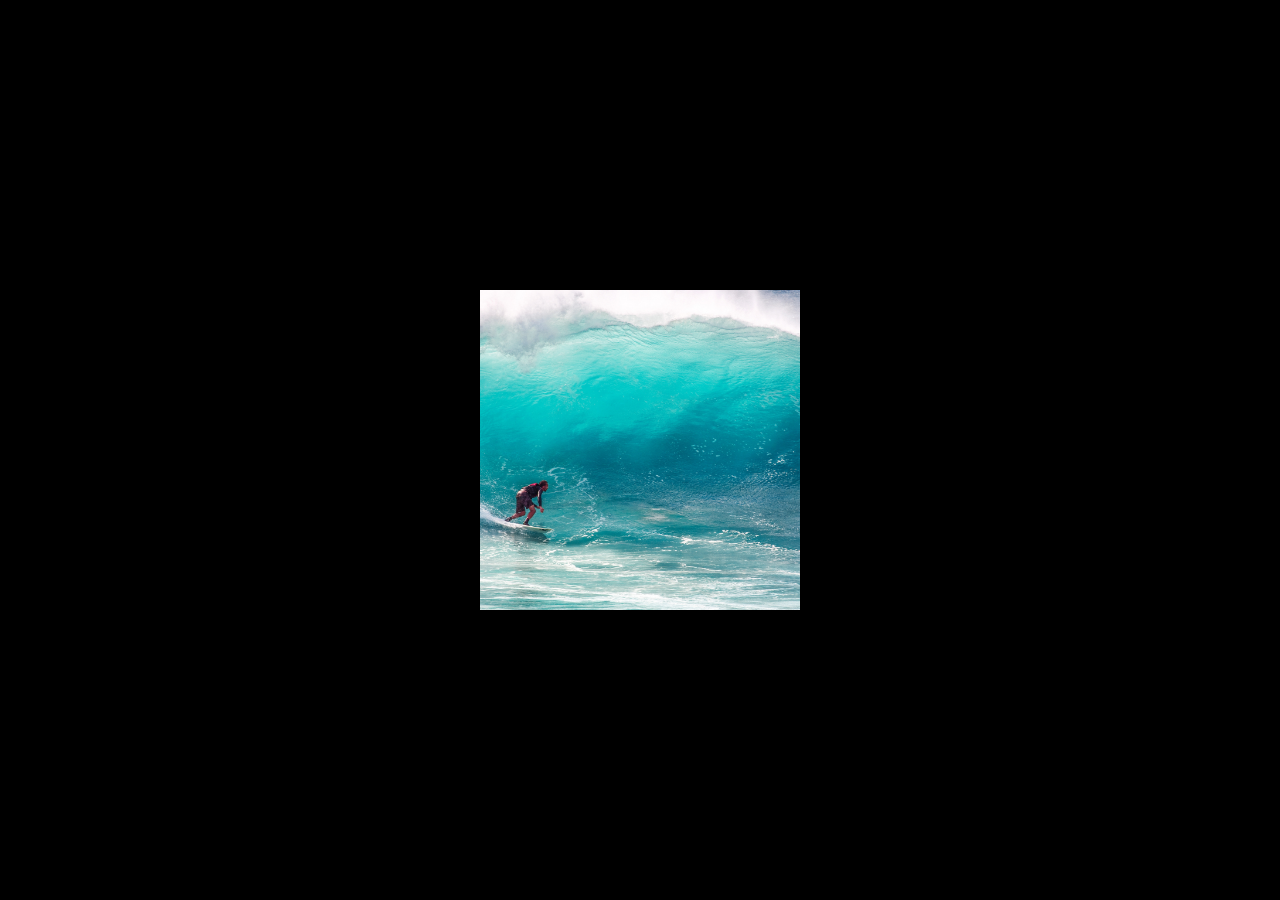
<file: card.html>
<!DOCTYPE html>
<html>
<head>
	<title></title>
	<style type="text/css">
		*{
			margin:0;
			border:0;
			box-sizing: border-box;
		}
		body{
			display: flex;
			justify-content: center;
			align-items: center;
			min-height: 100vh;
			width: 100%;
			background-color:black;
		}
		.container{
			display: flex;
			justify-content: center;
			align-items: center;
			/*transform-style: preserve-3d;*/
			width: 1000px;
		}
		.card{
			position: relative;
			width: 320px;
			height: 320px;
			margin: 20px;
			transform-style: preserve-3d;
			perspective: 1000px;
		}
		.box{
			position: absolute;
			left: 0;
			top: 0;
			width: 100%;
			height: 100%;
			transform-style: preserve-3d;
			transition: 1s ease;
		}
		.card:hover .box{
			transform: rotateY(180deg);
		}
		.imgbox{
			position: absolute;
			left: 0;
			top: 0;
			width: 100%;
			height: 100%;
		}
		img{
			position: absolute;
			left: 0;
			top: 0;
			width: 100%;
			height: 100%;
			object-fit: cover;
		}
		.content{
			position: absolute;
			left: 0;
			top: 0;
			width: 100%;
			height: 100%;
			background:#333;
			backface-visibility: hidden;
			display: flex;
			justify-content: center;
			align-items: center;
			transform-style: preserve-3d;
			transform: rotateY(180deg);
		}
		.content div{
			padding: 20px;
			transform-style: preserve-3d;
			background:linear-gradient(45deg,#fe0061,#ffeb3b);
			transform: translateZ(100px);

		}
		.content div h4{
			color: white;
			margin-bottom: 5px;
			font-size: 20px;
			letter-spacing: 3px;
		}
	</style>
</head>
<body>
	<div class="container">
		<div class="card">
			<div class="box">
				<div class="imgbox">
					<img src="img/c1.jpg">
				</div>
				<div class="content">
					<div>
						<h4>Title</h4>
						<p>Lorem ipsum dolor sit amet, consectetur adipisicing elit, sed do eiusmod
						tempor incididunt ut labore et dolore magna aliqua. Ut enim ad minim veniam,
						quis no</p>
					</div>
				</div>
			</div>
		</div>

	</div>
</body>
</html>
</file>
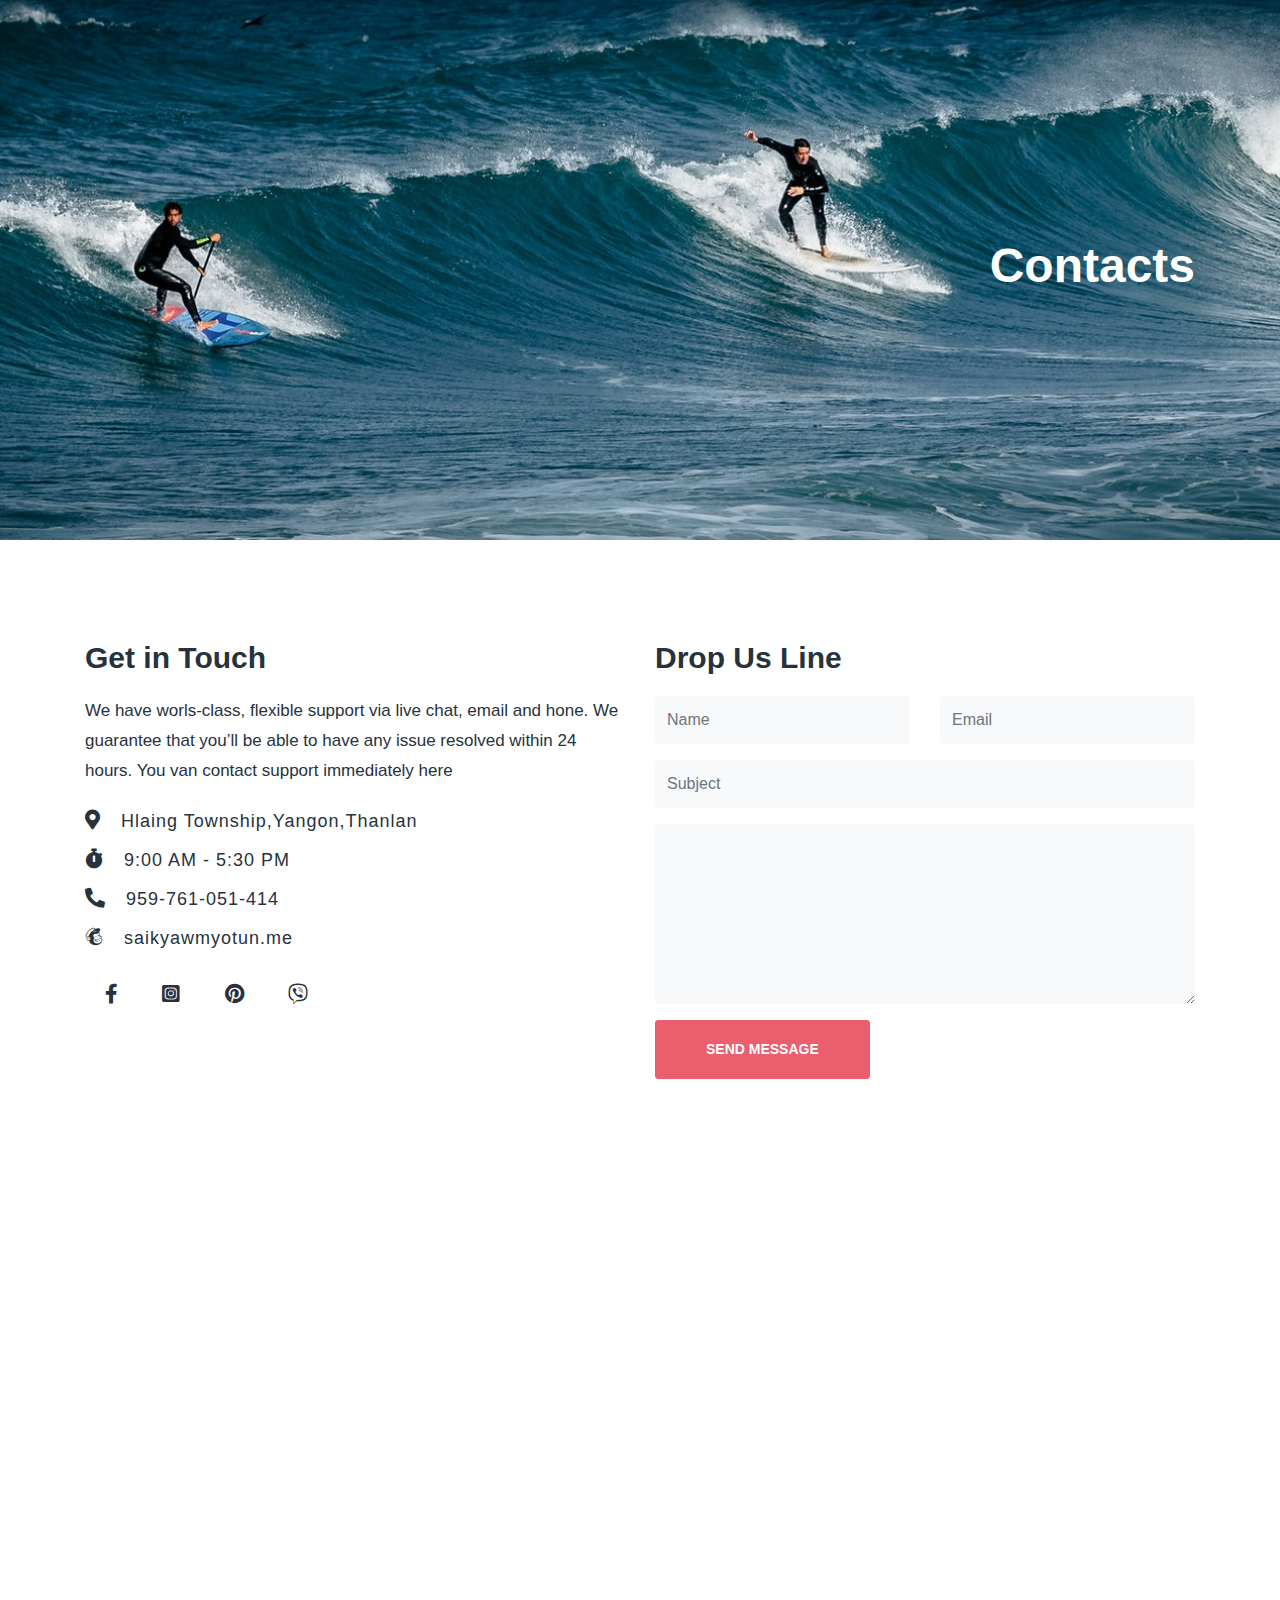
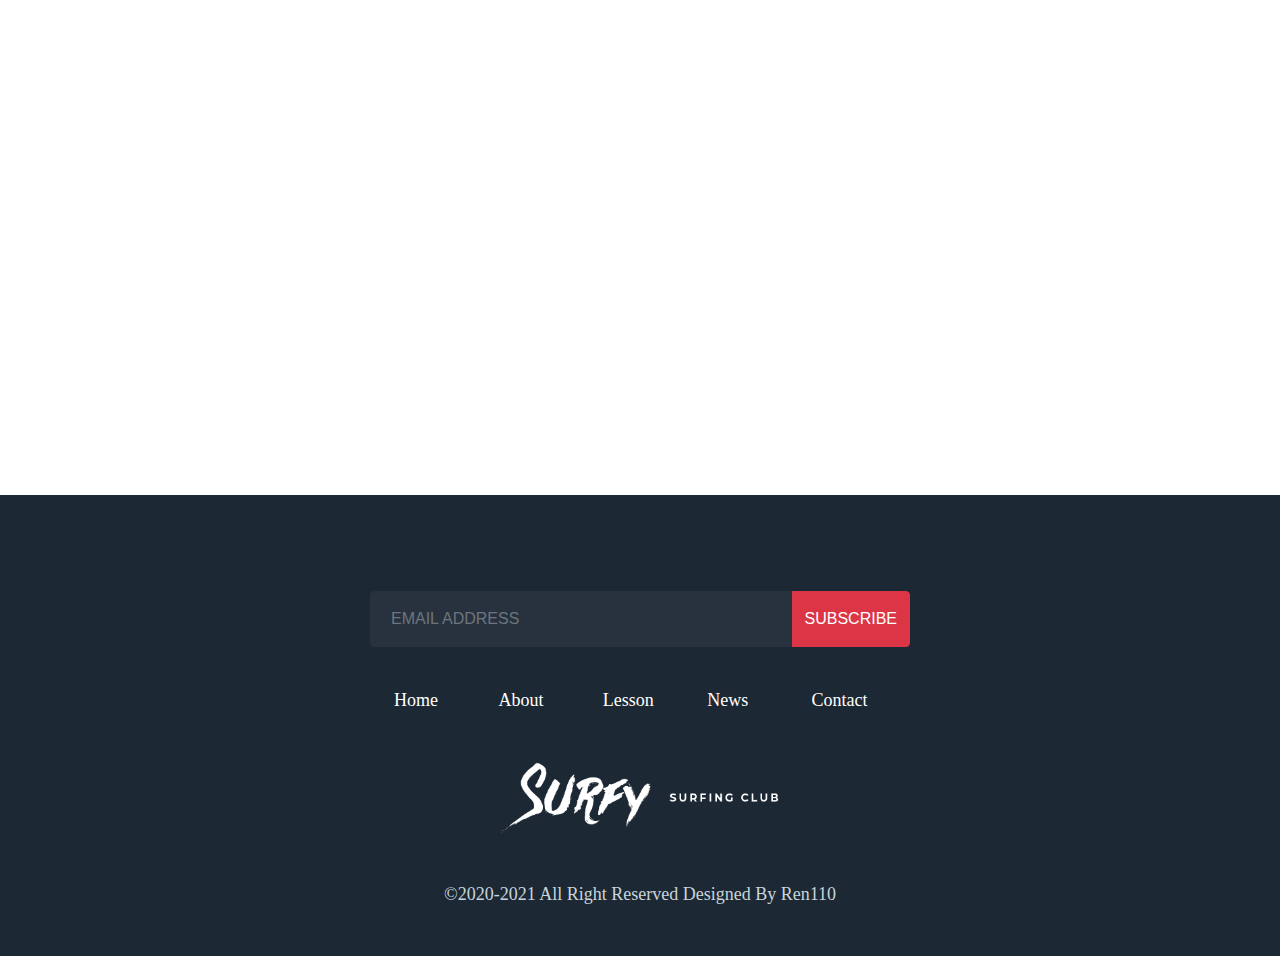
<file: contact.html>
<!DOCTYPE html>
<html>
<head>
	<title>Contact</title>
	<link rel="shortcut icon" type="image/x-icon" href="favicon.ico">
	<!-- font family -->
	<link href="https://fonts.googleapis.com/css2?family=Kaushan+Script&display=swap" rel="stylesheet">
	<!-- end font family -->
	<link rel="stylesheet" type="text/css" href="style.css">
	<link rel="stylesheet" type="text/css" href="fontawesome/css/all.min.css">
	<link rel="stylesheet" type="text/css" href="boot/css/bootstrap.min.css">
	<script type="text/javascript" src="boot/js/jquery.min.js"></script>
	<script type="text/javascript" src="boot/js/bootstrap.bundle.min.js"></script>
	<script type="text/javascript" src="style.js"></script>
</head>
<body>
	<div id="navbar" class="container-fluid p-0 shadow">
	  <div class="container">
			<nav class="navbar navbar-expand-md navbar-light bg-transparent">
			  <a class="navbar-brand" href="index.html"><img src="img/dark_logo.png" class="w-50 h-50"></a>
			  <button class="navbar-toggler" type="button" data-toggle="collapse" data-target="#navbarNav" aria-controls="navbarNav" aria-expanded="false" aria-label="Toggle navigation">
			    <span class="navbar-toggler-icon"></span>
			  </button>
			  <div class="collapse navbar-collapse justify-content-end" id="navbarNav">
			    <ul class="navbar-nav">
			      <li class="nav-item active">
			        <a class="nav-link" href="index.html">Home <span class="sr-only">(current)</span></a>
			      </li>
			      <li class="nav-item">
			        <a class="nav-link" href="about.html">About Us</a>
			      </li>
			      <li class="nav-item">
			        <a class="nav-link" href="service.html">Service</a>
			      </li>
			      <li class="nav-item">
			        <a class="nav-link" href="team.html">Our Team</a>
			      </li>
			      <li class="nav-item">
			        <a class="nav-link" href="new.html">News</a>
			      </li>
			      <li class="nav-item">
			        <a class="nav-link" href="contact.html">Contact</a>
			      </li>

			      
			    </ul>
			  </div>
			</nav>
		</div>
	</div>
	<!-- about home -->
	<div class="container-fluid" id="abouthome" style="background-image: url('img/c6.jpg');">
		<div class="container">
			<div class="text-center text-md-right">
				<h1 class="">Contacts</h1>
			</div>
		</div>
	</div>
	<!-- end about home -->
	<!-- start contact -->
	<div class="container" id="contactus">
		<div class="row row-cols-1 row-cols-md-2 p-3 p-md-0">
			<div class="col mb-3">
				<div class="content">
					<h1>Get in Touch</h1>
					<p>We have worls-class, flexible support via live chat, email and hone. We guarantee that you’ll be able to have any issue resolved within 24 hours. You van contact support immediately here</p>
					<ul class="p-0">
						<li><span><i class="fas fa-map-marker-alt"></i></span>Hlaing Township,Yangon,Thanlan</li>
						<li><span><i class="fas fa-stopwatch"></i></span>9:00 AM - 5:30 PM</li>
						<li><span><i class="fas fa-phone-alt"></i></span>959-761-051-414</li>
						<li><span><i class="fab fa-mailchimp"></i></span>saikyawmyotun.me</li>
					</ul>
					<div class="icon">
						<span><i class="fab fa-facebook-f"></i></span>
						<span><i class="fab fa-instagram-square"></i></span>
						<span><i class="fab fa-pinterest"></i></span>
						<span><i class="fab fa-viber"></i></span>
					</div>
				</div>
			</div>
			<div class="col">
				<form>
					<h1>Drop Us Line</h1>
					<div class="row row-cols-1 row-cols-md-2">
						<div class="col form-group">
							<input type="text" name="" class="form-control border-0 py-4 bg-light" placeholder="Name">
						</div>
						<div class="col form-group">
							 <input type="email" name="" class="form-control border-0 py-4 bg-light" placeholder="Email">
						</div>
					</div>
					<div class="form-group">
						<input type="text" name="" class="form-control border-0 bg-light py-4" placeholder="Subject">
					</div>
					<div class="form-group">
						<textarea class="form-control border-0 bg-light" rows="7">
							
						</textarea>
					</div>
					<div class="form-group">
						<button class="btn">SEND MESSAGE</button>
					</div>
				</form>
			</div>
		</div>
	</div>
	<!-- end contact -->
	<!-- map -->
	<div class="container-fluid" id="location1">
		<div class="content">
			<iframe src="https://www.google.com/maps/embed?pb=!1m18!1m12!1m3!1d7905606.115487518!2d95.52608162303856!3d14.646900766435893!2m3!1f0!2f0!3f0!3m2!1i1024!2i768!4f13.1!3m3!1m2!1s0x0%3A0x5379ec8c1b10a3c5!2sFoodpanda%20Maw%20La%20Myine!5e0!3m2!1sen!2smm!4v1604825987650!5m2!1sen!2smm" frameborder="0" style="border:0;" allowfullscreen="" aria-hidden="false" tabindex="0"></iframe>
		</div>
	</div>
	<!-- end map -->
	<div class="container-fluid" id="footer">
		<div class="container py-5">
			<div class="row mt-5">
				<div class="col-12 col-md-6 offset-md-3">
					<div class="input-group mb-3">
					  <input type="email" class="form-control" placeholder="EMAIL ADDRESS" aria-label="Recipient's username" aria-describedby="button-addon2">
					  <div class="input-group-append">
					    <button class="btn btn-danger" type="button" id="button-addon2">SUBSCRIBE</button>
					  </div>
					</div>
				</div>
			</div>
			<div class="row mt-4">
				<div class="col-12 col-md-6 offset-md-3">
					<div class="row row-cols-5 px-4">
						<div class="col">
							<div class="btndiv">
								<a href="">Home</a>
							</div>
						</div>
						<div class="col">
							<div class="btndiv">
								<a href="">About</a>
							</div>
						</div>
						<div class="col">
							<div class="btndiv">
								<a href="">Lesson</a>
							</div>
						</div>
						<div class="col">
							<div class="btndiv">
								<a href="">News</a>
							</div>
						</div>
						<div class="col">
							<div class="btndiv">
								<a href="">Contact</a>
							</div>
						</div>
					</div>
				</div>
			</div>
			<div class="logo my-5 text-center">
				<img src="img/logo.w.png" class="w-25 h-25">
			</div>
			<div class="copyright text-center mt-5">
				<p>&copy;2020-2021 All Right Reserved Designed By Ren110</p>
			</div>
		</div>
	</div>
</body>
</html>
</file>
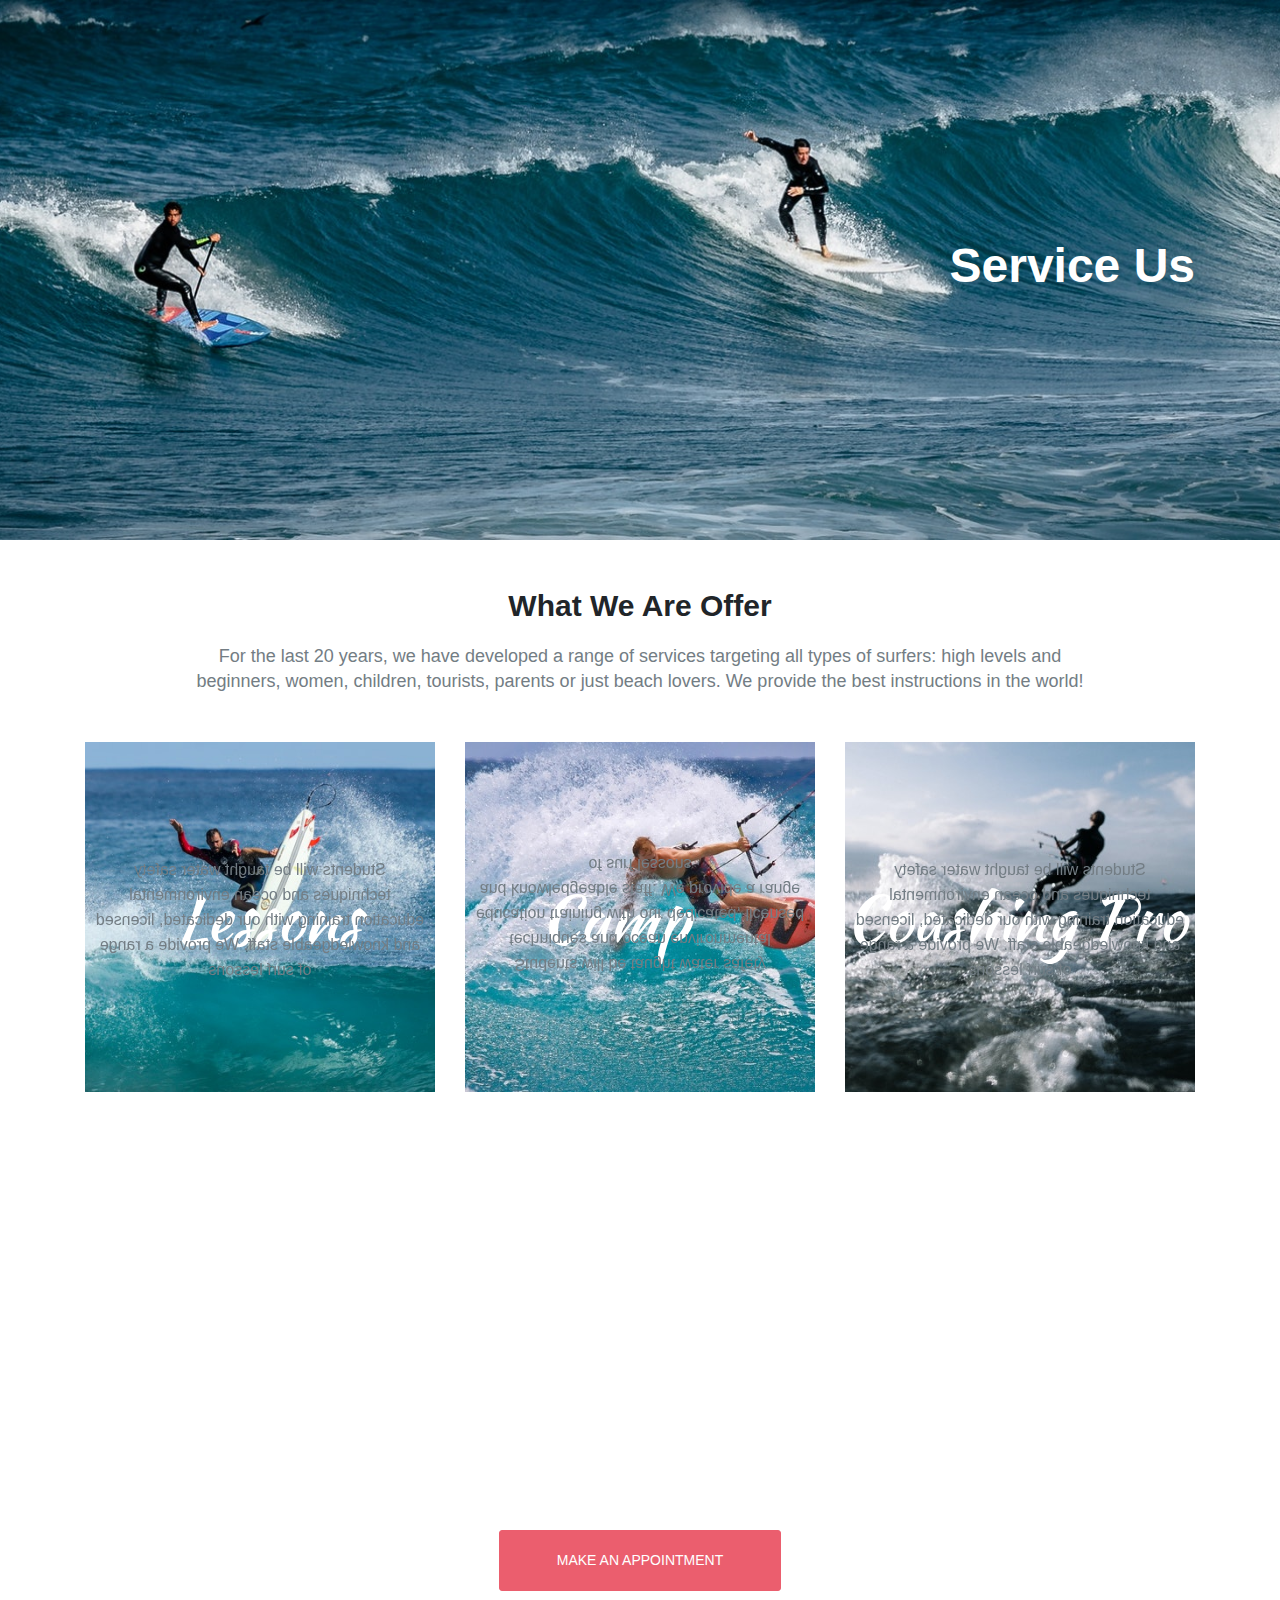
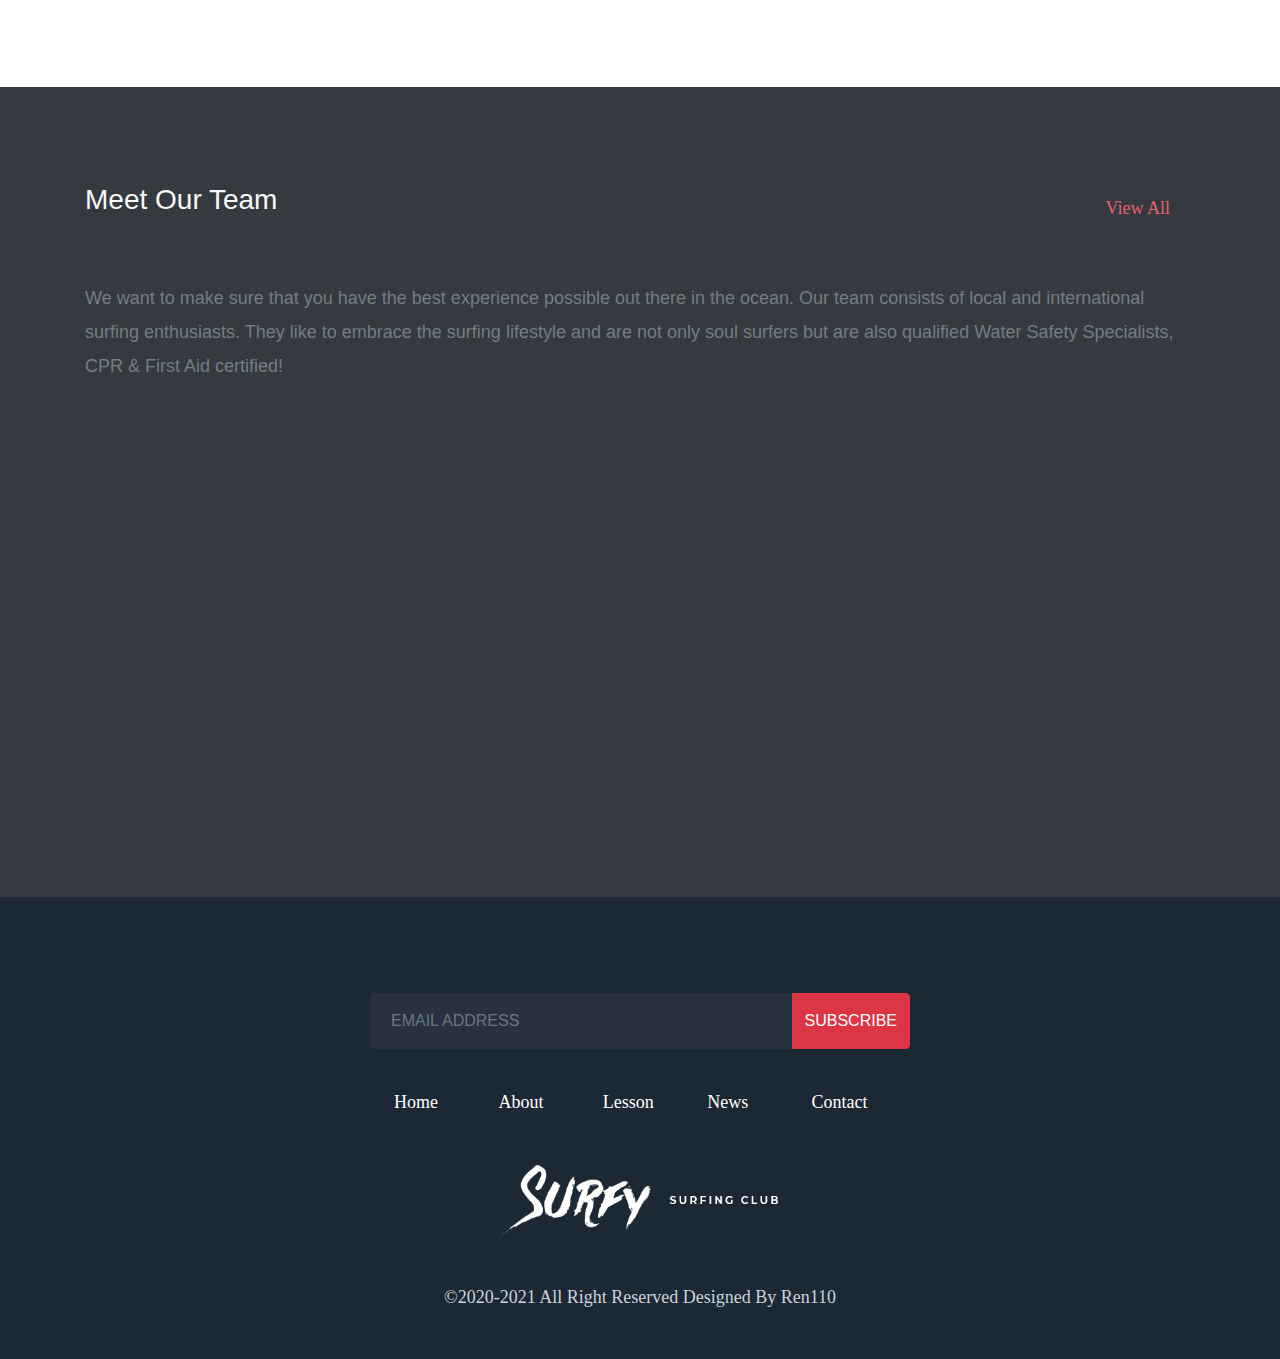
<file: service.html>
<!DOCTYPE html>
<html>
<head>
	<title>Service</title>
	<link rel="shortcut icon" type="image/x-icon" href="favicon.ico">
	<!-- font family -->
	<link href="https://fonts.googleapis.com/css2?family=Kaushan+Script&display=swap" rel="stylesheet">
	<!-- end font family -->
	<link rel="stylesheet" type="text/css" href="aos/aos.css">
	<link rel="stylesheet" type="text/css" href="style.css">
	<link rel="stylesheet" type="text/css" href="fontawesome/css/all.min.css">
	<link rel="stylesheet" type="text/css" href="boot/css/bootstrap.min.css">
	<script type="text/javascript" src="boot/js/jquery.min.js"></script>
	<script type="text/javascript" src="boot/js/bootstrap.bundle.min.js"></script>
	<script type="text/javascript" src="aos/aos.js"></script>
	<script type="text/javascript" src="style.js"></script>
</head>
<body>
	<div id="navbar" class="container-fluid p-0 shadow">
	  <div class="container">
			<nav class="navbar navbar-expand-md navbar-light bg-transparent">
			  <a class="navbar-brand" href="index.html"><img src="img/dark_logo.png" class="w-50 h-50"></a>
			  <button class="navbar-toggler" type="button" data-toggle="collapse" data-target="#navbarNav" aria-controls="navbarNav" aria-expanded="false" aria-label="Toggle navigation">
			    <span class="navbar-toggler-icon"></span>
			  </button>
			  <div class="collapse navbar-collapse justify-content-end" id="navbarNav">
			    <ul class="navbar-nav">
			      <li class="nav-item active">
			        <a class="nav-link" href="index.html">Home <span class="sr-only">(current)</span></a>
			      </li>
			      <li class="nav-item">
			        <a class="nav-link" href="about.html">About Us</a>
			      </li>
			      <li class="nav-item">
			        <a class="nav-link" href="service.html">Service</a>
			      </li>
			      <li class="nav-item">
			        <a class="nav-link" href="team.html">Our Team</a>
			      </li>
			      <li class="nav-item">
			        <a class="nav-link" href="new.html">News</a>
			      </li>
			      <li class="nav-item">
			        <a class="nav-link" href="contact.html">Contact</a>
			      </li>

			      
			    </ul>
			  </div>
			</nav>
		</div>
	</div>
	<!-- servoce home -->
	<div class="container-fluid" id="abouthome" style="background-image: url('img/c6.jpg');">
		<div class="container">
			<div class="text-center text-md-right">
				<h1 class="">Service Us</h1>
			</div>
		</div>
	</div>
	<!-- end service home -->
	<!-- offer -->
	<div class="container-fluid py-5" id="offer">
		<div class="container text-center">
			<h1>What We Are Offer</h1>
			<p style="font-size: 18px;">For the last 20 years, we have developed a range of services targeting all types of surfers: high levels and beginners, women, children, tourists, parents or just beach lovers. We provide the best instructions in the world!</p>
		</div>
		<!-- offer here -->
		<div class="container container2 mt-5">
			<div class="row row-cols-1 row-cols-md-2 row-cols-lg-3" id="offercard">
				<div class="col" data-aos="fade-down" data-aos-easing="linear"data-aos-duration="800">
					<div class="card1">
						<div class="box">
							<div class="imgbox">
								<img src="img/a1.jpg">
								<h5 class="title">Lessons</h5>
							</div>
							<div class="content">
								<img src="img/icon.png" class="icon">
								<div>
									<p>Students will be taught water safety techniques and ocean environmental education training with our dedicated, licensed and knowledgeable staff. We provide a range of surf lessons</p>
								</div>
							</div>
						</div>
					</div>
				</div>
				<div class="col" data-aos="fade-down" data-aos-easing="linear"data-aos-duration="800">
					<div class="card2">
						<div class="box">
							<div class="imgbox">
								<img src="img/a2.jpg">
								<h5 class="title">Camp</h5>
							</div>
							<div class="content">
								<img src="img/icon.png" class="icon">
								<div>
									<p>Students will be taught water safety techniques and ocean environmental education training with our dedicated, licensed and knowledgeable staff. We provide a range of surf lessons</p>
								</div>
							</div>
						</div>
					</div>
				</div>
				<div class="col" data-aos="fade-down" data-aos-easing="linear"data-aos-duration="800">
					<div class="card1">
						<div class="box">
							<div class="imgbox">
								<img src="img/a3.jpg">
								<h5 class="title" style="transform: translate(0%,180%);">Coashing Pro</h5>
							</div>
							<div class="content">
								<img src="img/icon.png" class="icon">
								<div>
									<p>Students will be taught water safety techniques and ocean environmental education training with our dedicated, licensed and knowledgeable staff. We provide a range of surf lessons</p>
								</div>
							</div>
						</div>
					</div>
				</div>
				<div class="col" data-aos="fade-down" data-aos-easing="linear"data-aos-duration="1200">
					<div class="card1">
						<div class="box">
							<div class="imgbox">
								<img src="img/a4.jpg">
								<h5 class="title">Travel</h5>
							</div>
							<div class="content">
								<img src="img/icon.png" class="icon">
								<div>
									<p>Students will be taught water safety techniques and ocean environmental education training with our dedicated, licensed and knowledgeable staff. We provide a range of surf lessons</p>
								</div>
							</div>
						</div>
					</div>
				</div>
				<div class="col" data-aos="fade-down" data-aos-easing="linear"data-aos-duration="1200">
					<div class="card2">
						<div class="box">
							<div class="imgbox">
								<img src="img/a5.jpg">
								<h5 class="title">Retals</h5>
							</div>
							<div class="content">
								<img src="img/icon.png" class="icon">
								<div>
									<p>Students will be taught water safety techniques and ocean environmental education training with our dedicated, licensed and knowledgeable staff. We provide a range of surf lessons</p>
								</div>
							</div>
						</div>
					</div>
				</div>
				<div class="col" data-aos="fade-down" data-aos-easing="linear"data-aos-duration="1200">
					<div class="card1">
						<div class="box">
							<div class="imgbox">
								<img src="img/a6.jpg">
								<h5 class="title" style="transform: translate(0%,180%);">After School</h5>
							</div>
							<div class="content">
								<img src="img/icon.png" class="icon">
								<div>
									<p>Students will be taught water safety techniques and ocean environmental education training with our dedicated, licensed and knowledgeable staff. We provide a range of surf lessons</p>
								</div>
							</div>
						</div>
					</div>
				</div>
			</div>
		</div>
		<!-- end offer here -->
		<div class="text-center my-2 my-md-5">
			<button class="btn" id="appointment">make an appointment</button>
		</div>
	</div>
	<!-- end offer -->
	<!-- our team -->
	<div class="container-fluid py-5 mt-0 team bg-dark" id="lesson">
		<div class="container my-5">
			<div class="lessontitle">
				<div class="titlediv">
					<h3 class="text-light">Meet Our Team</h3>
				</div>
				<div class="view">
					<button class="btn">View All</button>
				</div>
			</div>
			<p class="lessonp" style="color: #737d84;">We want to make sure that you have the best experience possible out there in the ocean. Our team consists of local and international surfing enthusiasts. They like to embrace the surfing lifestyle and are not only soul surfers but are also qualified Water Safety Specialists, CPR & First Aid certified!</p>
			<div class="row row-cols-1 row-cols-md-2 row-cols-lg-3" id="team">
				<div class="col" data-aos="zoom-in">
					<div class="card">
						<div class="img">
							<img src="img/t1.jpg">
						</div>
						<div class="content">
							<h4>Marry Svl</h4>
							<p>Instructor</p>
						</div>
						<div class="icon">
							<span><i class="fab fa-facebook-f"></i></span>
							<span><i class="fab fa-instagram-square"></i></span>
							<span><i class="fab fa-pinterest"></i></span>
							<span><i class="fab fa-viber"></i></span>
						</div>
						<div class="black">
							
						</div>
						<div class="plus">
							<span>+</span>
						</div>
						<a href="#home" style="position: absolute;width: 100%;height: 100%;left: 0;top: 0;"></a>
					</div>
				</div>
				<div class="col" data-aos="zoom-in">
					<div class="card">
						<div class="img">
							<img src="img/t2.jpg">
						</div>
						<div class="content">
							<h4>Jame Shin</h4>
							<p>Instructor</p>
						</div>
						<div class="icon">
							<span><i class="fab fa-facebook-f"></i></span>
							<span><i class="fab fa-instagram-square"></i></span>
							<span><i class="fab fa-pinterest"></i></span>
							<span><i class="fab fa-viber"></i></span>
						</div>
						<div class="black">
							
						</div>
						<div class="plus">
							<span>+</span>
						</div>
						<a href="#home" style="position: absolute;width: 100%;height: 100%;left: 0;top: 0;"></a>
					</div>
				</div>
				<div class="col" data-aos="zoom-in">
					<div class="card">
						<div class="img">
							<img src="img/t3.jpg">
						</div>
						<div class="content">
							<h4>D.Trump</h4>
							<p>Instructor</p>
						</div>
						<div class="icon">
							<span><i class="fab fa-facebook-f"></i></span>
							<span><i class="fab fa-instagram-square"></i></span>
							<span><i class="fab fa-pinterest"></i></span>
							<span><i class="fab fa-viber"></i></span>
						</div>
						<div class="black">
							
						</div>
						<div class="plus">
							<span>+</span>
						</div>
						<a href="#home" style="position: absolute;width: 100%;height: 100%;left: 0;top: 0;"></a>
					</div>
				</div>
			</div>
		</div>
		
	</div>
	<!-- end team -->
	<div class="container-fluid" id="footer">
		<div class="container py-5">
			<div class="row mt-5">
				<div class="col-12 col-md-6 offset-md-3">
					<div class="input-group mb-3">
					  <input type="email" class="form-control" placeholder="EMAIL ADDRESS" aria-label="Recipient's username" aria-describedby="button-addon2">
					  <div class="input-group-append">
					    <button class="btn btn-danger" type="button" id="button-addon2">SUBSCRIBE</button>
					  </div>
					</div>
				</div>
			</div>
			<div class="row mt-4">
				<div class="col-12 col-md-6 offset-md-3">
					<div class="row row-cols-5 px-4">
						<div class="col">
							<div class="btndiv">
								<a href="">Home</a>
							</div>
						</div>
						<div class="col">
							<div class="btndiv">
								<a href="">About</a>
							</div>
						</div>
						<div class="col">
							<div class="btndiv">
								<a href="">Lesson</a>
							</div>
						</div>
						<div class="col">
							<div class="btndiv">
								<a href="">News</a>
							</div>
						</div>
						<div class="col">
							<div class="btndiv">
								<a href="">Contact</a>
							</div>
						</div>
					</div>
				</div>
			</div>
			<div class="logo my-5 text-center">
				<img src="img/logo.w.png" class="w-25 h-25">
			</div>
			<div class="copyright text-center mt-5">
				<p>&copy;2020-2021 All Right Reserved Designed By Ren110</p>
			</div>
		</div>
	</div>
</body>
</html>
</file>
<file: style.css>
html{
	scroll-behavior: smooth;
}
body{
	font-family: Roboto;
}
#home{
	position: relative;
	width: 100%;
	height: 100vh;
	padding: 0px;
	overflow: hidden;
}
#carouselExampleCaptions{
	position: absolute;
	width: 100%;
	height: 100%;	
}
#home .carousel-inner{
	position: absolute;
	width: 100%;
	height: 100%;	
}
#home .carousel-item{
	position: absolute;
	width: 100%;
	height: 100%;
}
#home .carousel-item img{
	position: absolute;
	width: 100%;
	height: 100%;
	object-fit: cover;
}
#home .carousel-caption{
	position: absolute;
	top: 30%;
	/*left: 20%;*/
	background: rgb(0,0,0,.2);
	height: 400px;
}
#home .carousel-caption h5{
	font-family: 'Kaushan Script', cursive;
	font-size: 8rem;
}
#home .carousel-caption .btn{
	padding: 21px 54px;
	letter-spacing: 1px;
	font-weight: 400;
	font-size: 13px;
	color: #EB5E6E;
	text-transform: uppercase;
	margin-top: 25px;
	background-color: white;
	transition: .4s ease;
	border-radius: 5px;
}
#home .carousel-caption .btn:hover{
	background-color: #EB5E6E;
	color: white;
}
#home .carousel-caption .mini{
	font-size: 14px;
	font-weight: 600;
	color: white;
	text-transform: uppercase;
}
#home .carousel-caption .mini:after{
	content: '^^^';
	display: block;
	/*transform: rotate(90deg);*/
	font-size: 20px;
	letter-spacing: 5px;
}
#home #navIn{
	position: absolute;
	width: 100%;
	top: 0;
	left: 0;
	z-index: 2;
}
#navIn .add p{
 	color: white;
 	line-height: 20px;
 	font: 14px;
 	font-weight: lighter;
 	letter-spacing: 1px;
}
#navIn nav li a{
	display: block;
	color: black;
	padding: 10px 20px;
	opacity: .5;
	letter-spacing: 1px;
	transition: .4s;
}  
#navIn nav li a:hover{
	color: white;
	background-color: black;
}
#navIn nav .navbar-brand span{
	text-transform: uppercase;
	font-size: 13px;
	color: black;
	line-height: 14px;
	font-weight: 600;
	font-style: italic;
}
#whatis{
	width: 100%;
	height: 60vh;
}
.title{
	font-family: 'Kaushan Script', cursive;
	font-size: 3.5rem;
}
.title:after{
	content:'';
	display: block;
	width: 60px;
	border-top:1px solid black;
	margin:20px auto;
}
#whatis p{
	color: #28323e;
	font-size: 15px;
	line-height: 25px;
	background-color: white;
}
.btnl{
	margin-top: 30px;
	color: #EB5E6E !important;
	background-color:white;
	border:none;
	transition: .5s;
	line-height: 30px;
	text-transform: capitalize;
}
.btnl:after{
	content:'->';
	margin-left: 5px;
	/*transition-delay: .5s;*/
	visibility: hidden;
	/*transform: translateY(50px);*/
}
.btnl:hover{
	color: black !important;
}
.btnl:hover:after{
	visibility: visible;
}
#lesson{
	background-color: #28323e;
	/*margin: 50px 0;*/
}
#lesson .lessontitle{
	position: relative;
	width: 100%;
}
#lesson .titlegp{
	position: absolute;
	left: 0;
	top: 0;
}
#lesson .view{
	position: absolute;
	right: 0;
	top: 0;
}
#lesson .btn{
	/*margin-top: 30px;*/
	color: #EB5E6E !important;
	/*background-color:white;*/
	border:none;
	font-size: 18px;
	transition: .5s;
	line-height: 30px;
	text-transform: capitalize;
	font-family: Roboto;
	position: relative;
	padding:10px 25px;
	padding-left: 0px;
}
#lesson .btn i{
	position: absolute;
	top: 17px;
}
#lesson .btn:hover{
	color: white !important;
}
#lesson  .lessonp{
	font-size: 18px;
	color: #c9d4dc;
	margin-top: 4rem;
	line-height: 190%;
}
#lesson .row p{
	color: #c9d4dc;
	line-height: 30px;
	padding: 10px;

}

#lesson .row .card .card-img-top{
	/*width: 350px;*/
	overflow: hidden;
}
#lesson .row .card .card-img-top img{
	transition: .5s;
}
#lesson .row .card .card-img-top img:hover{
	transform: scale(1.1);
}
#serviceclub{
	position: relative;
	width: 100%;
	min-height: 100vh;
	padding: 0;
	background-image: url(img/u1.jpg);
	background-attachment: fixed;
	background-position: center;
	background-size: cover;
}
#serviceclub .img{
	position: absolute;
	width: 100%;
	height: 100%;
	left: 0;
	top: 0;
	background-color: rgba(0,0,0,.5);
}
#serviceclub .img img{
	position: absolute;
	width: 100%;
	height: 100%;
	object-fit: cover;
}
#serviceclub .content{
	position: absolute;
	top: 40%;
	left: 10%;
	text-align: center;
}
#serviceclub .content h1{
	font-family: 'Kaushan Script', cursive;
	font-size: 7rem;
	color: white;
	line-height: 5rem;
	margin-bottom: 5rem;
}
#serviceclub .content .btn{
	padding: 21px 54px;
	letter-spacing: 1px;
	font-weight: 400;
	font-size: 13px;
	color: #EB5E6E;
	text-transform: uppercase;
	/*margin-top: 25px;*/
	background-color: white;
	transition: .4s ease;
	border-radius: 5px;
}
#serviceclub .content .btn:hover{
	color: white;
	background-color: #EB5E6E;
}
/*#offercard{
	transform-style: preserve-3d;
}*/
#offer h1{
	font-size: 30px;
	font-family: sans-serif;
	font-weight: 700;
	margin-bottom: 20px;
}
#offer p{
	color: #737d84;
	font-size: 16px;
	font-family: sans-serif;
	padding: 0 100px;
	font-weight: 500;
	line-height: 25px;
}
#offercard{
	transform-style: preserve-3d;
}
#offercard .col{
	transform-style: preserve-3d;
	margin-bottom: 20px;
}
#offercard .card1,#offercard .card2{
	position: relative;
	/*display: inline-block;*/
	min-width: 350px;
	height: 350px;
	transform-style: preserve-3d;
	perspective:1000px;
	border:none;
}
#offercard  .box{
	position: absolute;
	width: 100%;
	height: 100%;
	top: 0;
	left: 0;
	transform-style: preserve-3d;
	transition: 1s ease;
}
#offercard .card1:hover .box{
	transform: rotateY(180deg);
	
}
#offercard .card2:hover .box{
	transform: rotateX(180deg);
	
}
#offercard  .imgbox{
	position: absolute;
	left: 0;
	top: 0;
	width: 100%;
	height: 100%;
}
#offercard  .imgbox .title{
	position: absolute;
	/*top: 40%;*/
	transform: translate(50%,180%);
	font-size: 4rem;
	color: white;
	transform-style: preserve-3d;
}
#offercard  .imgbox .title:after{
	display: none;
}
#offercard  .imgbox img{
	position: absolute;
	left: 0;
	top: 0;
	width: 100%;
	height: 100%;
	object-fit: cover;
}
#offercard  .content{
	position: absolute;
	left: 0;
	top: 0;
	width: 100%;
	height: 100%;
	background:#333;
	backface-visibility: hidden;
	display: flex;
	justify-content: center;
	align-items: center;
	transform-style: preserve-3d;
/*	transform: rotateY(180deg);
*/}
#offercard .card1 .content{
	transform: rotateY(180deg);
}
#offercard .card2 .content{
	transform: rotateX(180deg);
}
#offercard .content div{
	text-align: center;
	transform-style: preserve-3d;
	color: #c9d4dc;
	font-size: 16px;
	line-height: 25px;
	margin-top: 20px;
}
#offercard .content .icon{
	position: absolute;
	top: 2rem;
	left: 37%;
	width: 90px;
	transform-style: preserve-3d;
}
#offercard .content p{
	padding: 10px;
}
#appointment{
	font-size: 14px;
	padding: 19px 57px;
	text-transform: uppercase;
	border-radius: 3px;
	background-color: #eb5e6e;
	color: #fff;
	transition: .5s ease;
	border:1px solid #eb5e6e;
}
#appointment:hover{
	color: #eb5e6e;
	background-color: white;
}
#countnum .col-12{
	overflow: hidden;
}
#countnum .col-12{
	padding: 0;
	/*background-color: green*/
	margin: 0 !important;
}
#countnum .card{
	position: relative;
	width:200px;
	min-height: 223px;
	display: flex;
	justify-content: center;
	align-items: center;
	border:none;
}
#countnum .card .img{
	position: absolute;
	top: 0;
	left: 0;
	height: 100%;
	width: 100%;
}
#countnum .card .img img{
	position: absolute;
	top: 0;
	left: 0;
	height: 100%;
	width: 100%;
	object-fit: cover;
}
#countnum .card .black{
	content: '';
	position: absolute;
	width: 100%;
	height: 100%;
	top: 0;
	left: 0;
	background-color: rgba(0,0,0,.3);
	z-index: 1
}
#countnum .card .content{
	z-index: 2;
}
#countnum .card .content span{
	font-size: 3rem;
	font-weight: bold;
	font-family: sans-serif;
	color: white;
	display: block;
	text-align: center;
}
#countnum .card .content p{
	font-size: 16px;
	color: white;
	letter-spacing: 1px;
	font-style: italic;
	font-weight: 500px;
	line-height: 30px;
}
#team{
	margin-top: 3rem;
}
#team .card{
	border:none;
	position: relative;
	min-width: 350px;
	min-height: 350px;
	display: flex;
	justify-content: center;
	align-items: center;
}
#team .card .img{
	position: absolute;
	width: 100%;
	height: 100%;
	top: 0;
	left: 0;
	overflow: hidden;
}
#team .card .img img{
	position: absolute;
	width: 100%;
	height: 100%;
	/*object-fit: cover;*/
	transition: .5s;

}
#team .card .content{
	position: absolute;
	left: 34%;
	bottom: -3%;
	z-index: 1;
	text-align: center;
	transition: .5s;
	visibility: hidden;
}
#team .card:hover .content{
	visibility: visible;
	bottom: 5%;
}
/*#team .card:hover img{
	transform: scale(1.1);
}*/
#team .card:hover .black{
	display: block;
}
#team .card:hover .icon{
	visibility: visible;
	right: 20px;
	top: 20px;
}
#team .card .content h4{
	color: white;
	font-weight: 600;
	font-size: 30px;
	line-height: 30px;
	font-family: Roboto;
	margin-bottom: 0px;
}
#team .col{
	margin-bottom: 20px;
}
#team .card .content p{
	margin: 0;
	padding: 0;
}
#team .card .black{
	position: absolute;
	width: 100%;
	height: 100%;
	left: 0;
	top: 0;
	background: rgba(0,0,0,.5);
	transition: .3s;
	display: none;
	/*z-index: 5;*/
}
#team .card .icon{
	position: absolute;
	display: flex;
	flex-direction: column;
	right: 10px;
	top: 20px;
	z-index: 1;
	transition: .5s ease-out;
	visibility: hidden;
	transition-delay: .5s;
}
#team i{
	color: white;
	font-size: 14px;
	transition: .4s;
	/*z-index: 2;*/
}
#team i:hover{
	color: #EB5E6E;
}
#team .plus{
	/*z-index: 2;*/
	font-size: 4rem;
	color: white;
	font-weight: 800;
	font-family: Roboto;
	border:5px solid white;
	border-radius: 50%;
	padding: 10px 40px;
	transition: .5s;
	visibility: hidden;
}
#team .card:hover .plus{
	padding: 0px 15px;
	font-size: 2rem;
	border:2px solid white;
	visibility: visible;
	z-index: 2;

}
#navbar {
  background-color: #fff;
  position: fixed;
  top: -80px;
  width: 100%;
  display: block;
  transition: top 0.3s;
  z-index: 5;
  padding: 20px;
}
#navbar span{
	font-size: 14px;
	font-style: italic;

}
#navbar ul{
	margin-left: 10px;
}
#navbar ul li{
	padding: 5px;
}
#latest{
	width: 100%;
	min-height: 100vh;
	background-image: url(img/u1.jpg);
	background-position: center;
	background-size: cover;
}
#latest h4{
	font-size: 30px;
	font-family: Roboto;
	color: #27323d;
	font-weight: 800;
}
#latest .container{
	/*padding: 100px !important;*/
	padding:50px;
}
#latest .card{
	border:none;
	transition: .5s;
	border-radius: 5px;
	/*min-height: 350px;*/
}
#latest .card .card-body{
	margin: 10px auto;
}
#latest .card .img{
	overflow: hidden;
}
#latest .card .img img{
	transition: .5s;
	opacity: .6;
}
#latest .card:hover img{
	transform: scale(1.1);
	opacity: 1;
}
#latest .card:hover{
	transform: translateY(-30px);
	box-shadow: 4px 5px 20px black;
}
#latest .card p{
	font-size: 14px;
	color: #eb5e6e;
	font-family: Roboto;
}
#latest .card h3{
	color: #27323d;
	font-size: 30px;
	font-family: Roboto;
	transition: .5s;
}
#latest .card h3:hover{
	color: #eb5e6e;
	
}
#latest .content{
	color: #737d84 !important;
	font-size: 18px;
	line-height: 25px;
}
#logo img{
	opacity: .6;
	transition: .5s;
}
#logo .imgdiv{
	margin-bottom: 20px;
}
#logo .imgdiv:hover img{
	opacity: 1;
}
#contact{
	width: 100%;
	height: 70vh;
	background-image: url(img/map.jpg);
	background-size: cover;
	background-position: center;
	position: relative;
	justify-content: center;
	align-items: center;
	display: flex;
	flex-direction: column;
}
#contact .content{
	z-index: 1;
}
#contact .black{
	position: absolute;
	width: 100%;
	height: 100%;
	top: 0;
	left: 0;
	background-color: rgba(0,0,0,.3);
}
#contact h1{
	color: #fff;
	font-size: 48px;
	font-family: Roboto;
	margin-bottom: 20px;
}
#contact .content p{
	font-size: 18px;
	font-family: Roboto;
	color: #fff;
}
#contact .content .btn{
	font-size: 14px;
    padding: 19px 57px;
    text-transform: uppercase;
    border-radius: 3px;
    background-color: #eb5e6e;
    color: #fff;
    transition: .5s ease;
    border: 1px solid #eb5e6e;
    margin-top: 30px;
}
#contact .btn:hover{
	color: #eb5e6e;
	background-color: white;
}
#contact .icon{
	position: absolute;
	bottom:  20px;
	left: 40%;
	width: auto;
	display: flex;
	z-index: 3;
}
#contact .icon i{
	color: #333;
	font-size: 20px;
	padding: 20px;
}
#footer{
	/*background-color: #28323e;*/
	background-color: #1C2833;
}
#footer .form-group{
	line-height: 40px;
}
#footer .form-control{
	background-color: #28323e;
	padding: 27px 20px !important;
	line-height: 30px;
	border-color: #28323e;
}
#footer .btndiv a{
	display: block;
	text-decoration: none;
	color: white;
	font-size: 18px;
	font-family: Roboto;
	transition: .5s;
	/*padding: 10px 20px;*/
}
#footer a:hover{
	color: #eb5e6e;
}
#footer .copyright p{
	font-size: 18px;
	font-weight: 500;
	margin-bottom: 0;
	color: #c9d4dc;
	font-family: Roboto;
}
/*about*/
#abouthome{
	width: 100%;
	min-height: 60vh;
	background-image: url(img/u1.jpg);
	background-position: center;
	background-size: cover;
	display: flex;
	justify-content: center;
	align-items: center;
}
#abouthome h1{
	font-size: 48px;
	color: #fff;
	/*font-family: Roboto;*/
	font-family: sans-serif;
	font-weight: 900;
}
#aboutcontent{
	width: 100%;
	height: 80vh;
	position: relative;
	padding: 0px;
	/*background-image:linear-gradient(45deg,white,black); */
	/*background-color: linear-gradient(45deg,white);*/
	overflow: hidden;
	background: url(img/u1.jpg);
	background-position: center;
	background-size: cover;
}
#aboutcontent:before{
	content: '';
	position: absolute;
	width: 100%;
	height: 100%;
	left: 0;
	right: 0;
  	background-image: linear-gradient(to right, rgba(255,0,0,0), rgba(255,255,255,1) 35%);
}
#aboutcontent h1{
	color: #27323d;
	font-size: 30px;
	/*font-family: Roboto;*/
	line-height: 36px;
	font-weight: 700;
	margin-bottom: 10px;
}
#aboutcontent p{
	color: #28323e;
	font-size: 16px;
	line-height: 25px;
}
#aboutcontent .d-flex{
	margin-top: 2rem;
	padding-left: 20px;
}
#aboutcontent span{
	/*background-color: green;*/
	display: flex;
	justify-content: center;
	align-items: center;
}
#aboutcontent span i{
	color: #eb5e6e;
	font-size: 50px;
	transition: .5s;
}
#aboutcontent span i:hover{
	/*font-size: 40px;*/
	opacity: .8;
}
#aboutcontent .btn{
	transition: .5s;
	color: #eb5e6e;
	font-size: 14px;
	text-transform: uppercase;
}
#aboutcontent .btn:hover{
	color: #28323e;
}
.aboutpackage .card-title h5{
	font-size: 16px;
	color: #eb5e6e;
	text-transform: uppercase;
}
.aboutpackage .price{
	position: relative;
	/*background-color: green;*/
}
/*.aboutpackage .price h1:before{
	content: '$';
	font-size: 20px;
	position: absolute;
	font-weight: lighter;
	top: 5px;
	/*background-color:white; 
}*/
.aboutpackage .price h1:after{
	content: '/ 1 Lesson';
	color: #737d84;
	font-size: 16px;
}
.aboutpackage .price h1{
	font-size: 80px;
	color: #27323d;
	/*font-family: Roboto;*/
	line-height: 100px;
	padding-left: 20px;
}
.aboutpackage .content p{
	font-size: 16px !important;
	color: #737d84 !important;
	padding: 0 !important; 
}
.aboutpackage .privatelesson{
	background-image: url(img/p2.jpg);
	background-size: cover;
	background-position: center;
}
.aboutpackage .privatelesson .price h1:after,.aboutpackage .privatelesson .content p{
	color: #fff !important;
}
.aboutpackage .btn{
    font-size: 14px;
    padding: 10px 30px;
    text-transform: uppercase;
    border-radius: 3px;
    background-color: #eb5e6e;
    color: #fff;
    transition: .5s ease;
    border: 1px solid #eb5e6e;
}
.aboutpackage .btn:hover{
	color: #eb5e6e;
	background-color: white;
}
.aboutpackage .privatelesson .btn{
	background-color: white !important;
	color: #eb5e6e !important;
}
.aboutpackage .privatelesson .btn:hover{
	background-color: #eb5e6e !important;
	color: white !important;
}
/*endb about*/
/*ourteam*/
#aboutcontent p{
	color: #737d84;
}
#aboutcontent ul li{
	list-style: none;
}
#aboutcontent ul li{
	color: #737d84;
	font-size: 16px;
	line-height: 35px;
	transition: .5s;
}
#aboutcontent ul li:hover{
	color: #eb5e6e;
}
#aboutcontent .btn{
	font-size: 14px;
    padding: 19px 57px;
    text-transform: uppercase;
    border-radius: 3px;
    background-color: #eb5e6e;
    color: #fff;
    transition: .5s ease;
    border: 1px solid #eb5e6e;
    /*margin-top: 30px;*/
}
#aboutcontent .btn:hover{
	color: #eb5e6e;
	background-color: white;
}
.teamcontent i{
	font-size: 20px;
	color: #eb5e6e;
	margin-right: 20px;
	transform: rotate(90deg);
	opacity: .8;
}
/*end outteam*/
/*contact*/
#contactus{
	margin:100px auto;
	color: #27323d;
}
#contactus h1{
	font-size: 30px;
	color: #27323d;
	margin-bottom: 20px;
	font-weight: 700;
}
#contactus p{
	font-size: 17px;
	line-height: 30px;
	color: #27323d !important;
	/*font-family: Roboto;*/
}
#contactus ul li{
	list-style: none;
	line-height: 39px;
	font-size: 18px;
	/*font-family: Roboto;*/
	letter-spacing: 1px;
	font-weight: lighter;
	color: #27323d;
}
#contactus ul span i{
	color: #27323d;
	font-size: 20px;
	margin-right: 20px;
}
#contactus .icon span i{
	font-size: 20px;
	padding: 10px 20px;
	transition: .4s;
}
#contactus .icon span i:hover{
	color: #eb5e6e;
}
#contactus .btn{
	font-size: 14px;
    padding: 18px 50px;
    text-transform: uppercase;
    border-radius: 3px;
    font-weight: 600;
    background-color: #eb5e6e;
    color: #fff;
    transition: .5s ease;
    border: 1px solid #eb5e6e;
}
#contactus .btn:hover{
	color: #eb5e6e;
	background-color: white;
}
#location1 {
	position: relative;
	width: 100%;
	height: 100vh;
}
#location1 .content{
	position: absolute;
	width: 100%;
	height: 100%;
	left: 0;
	top: 0;
}
#location1 .content iframe{
	position: absolute;
	width: 100%;
	height: 100%;
}
/*endcontact*/
/*news*/
#news .mini{
	color: #eb5e6e;
	font-size: 16px;
}
#news .mini span{
	margin: 5px;
	transition: .5s;
}
#news .mini span:hover{
	color: black;
}
#news h1{
	transition: .5s;
}
#news h1:hover{
	color: #eb5e6e;
}
#news p{
	color: #737d84;
	font-weight: 400;
	line-height: 30px;
	font-size: 16px;
}
#news .read{
	display: inline-block;
	text-decoration: none;
	border-bottom: 1px solid #eb5e6e;
	color: #eb5e6e;
	font-weight: 400;
	font-size: 20px;
	transition: .5s;
}
#news .read:hover{
	color: black;
	border-color: black;
}
#rightbar p{
	color: #737d84;
	font-weight: 400;
	line-height: 30px;
	font-size: 16px;
}
#rightbar .title1{
	font-weight: bold;
	font-size: 24px;
	line-height: 30px;
}
#rightbar ul li{
	list-style: none;
	color: #737d84;
    font-size: 16px;
    line-height: 35px;
    transition: .5s;
}
#rightbar ul li i{
	font-size: 20px;
    color: #eb5e6e;
    margin-right: 20px;
    transform: rotate(180deg);
    opacity: .8;
}
#rightbar h5{
	transition: .5s;
}
#rightbar h5:hover{
	color: #eb5e6e;
}
#rightbar ul li:hover{
	color: #eb5e6e;
}
#tag span{
	display: inline-block;
	margin:5px;
	background-color: #F4F6F6;
	border-radius: none;
	padding: 5px 15px;
	transition: .5s;
}
#tag span:hover{
	color: white;
	background-color: #eb5e6e;
}
#phone .img{
	position: relative;
	width: 100%;
	min-height: 300px;
	display: flex;
	justify-content: center;
	align-items: 
}
#phone .img img{
	position: absolute;
	width: 100%;
	height: 100%;
	left: 0;
	top: 0;
}
#phone .img .content{
	z-index: 1;
	position: absolute;
	top: 30%;
	text-align:center;
	color: white;
}
#phone .img .content h5{
	font-size: 30px;
	line-height: 50px;
}
#phone .img .content h4{
	font-size: 40px;
}
/*end news*/

@media only screen and (max-width: 450px) {
	  #location1{
	  	height: 50vh;
	  }
	  #home {
	    height: 50vh !important;
	  }
	  #whatis .title{
	  	font-size: 2rem;
	  	/*color: red;*/
	  }
	  #whatis p {
	  	font: 12px;
	  	line-height: 22px;
	  }
	  #lesson h3{
	  	font-size: 1.6rem;
	  }
	  #lesson .lessonp{
	  	margin-top: 2rem;
	  	font-size: 16px;
	  }
	  #serviceclub{
	  	min-height: 60vh;
	  }
	  #serviceclub .content h1{
	  	font-size: 3rem;
	  	margin-bottom: 1rem;
	  	margin-top: -4rem;
	  }
	  #serviceclub .content .btn{
	  	padding: 10px 20px;
	  	font-size: 10px;
	  }
	  #offer p {
	  	padding: 0px;
	 }
	 #appointment{
	 	padding: 10px 30px;
	 	font-size: 10px;
	}
	#team .card .content h4{
		font-size: 25px;
		line-height: 25px;
	}
	#latest .card:hover {
		transform: translateX(10px);
	}
	#contact h1{
		font-size: 30px;
	}
	#contact .content p{
		font-size: 14px;
	}
	#contact .content .btn {
		padding: 10px 30px;
	 	font-size: 10px;
	}
	#contact .icon {
		left: 20%;
	}
	#footer .form-control{
		padding: 22px 20px !important;
		line-height: 20px;
	}
	#button-addon2{
		font-size: 13px;
	}
	#footer .copyright p{
		font-size: 16px;
	}
	#footer .btndiv a {
		font-size: 15px;
	}
	#logo{
		display: none;
	}
	#offercard .card1, #offercard .card2 {
		min-width: 325px;
		height: 278px;
	}
	#offercard .imgbox .title {
		font-size: 3rem;
	}
	#offer p {
		font-size: 15px;
	}
	#offercard .content .icon {
	    left: 43%;
	    width: 60px;
	}
}
@media only screen and (max-width: 600px){
	#offercard .imgbox .title{
		   transform: translate(100%,180%);
	}
	#latest .card:hover{
		transform: translateX(10px);
	}
	#contact .icon {
		left: 31%;
	}
	#serviceclub .content h1 {
		font-size: 4rem;
	}
	#offer p{
		padding: 0px;
	}
	#home{
		height: 50vh;
	}
}
/*@media only screen and (min-width: 768px) {
	#home{
		height: 100vh;
	}	
}*/
@media only screen and (min-width: 968px) {
	#home{
		height: 100vh;
	}	
}
@media only screen and (min-width: 768px) and (max-width: 1100px) {
	#navIn .add p{
		font-size: 12px;
	}
	#navIn nav li a{
		font-size: 14px;
	}
	/*#home{
		height: 50vh;
	}*/
	#home .carousel-caption h5{
		font-size: 5rem;
		margin-bottom: 2rem;
	}
	#lesson .row p {
    	line-height: 24px;
    	padding: 6px;
	}
	#serviceclub .content h1 {
	    font-size: 6rem;
	    line-height: 5rem;
	    margin-bottom: 4rem;
	}
	#offercard .card1, #offercard .card2 {
		min-width: 299px;
		height: 331px;
	}
	#offercard .content .icon {
		width: 60px;
	}
	#offercard .content div {
		font-size: 12px;	
	}
	#contact .icon {
		left: 35%;
	}
	#aboutcontent h1 {
    font-size: 24px;
    /* font-family: Roboto; */
    line-height: 30px;
    margin-bottom: 10px;
	}
	#aboutcontent p {
    font-size: 15px;
    line-height: 21px;
	}

}
</file>
